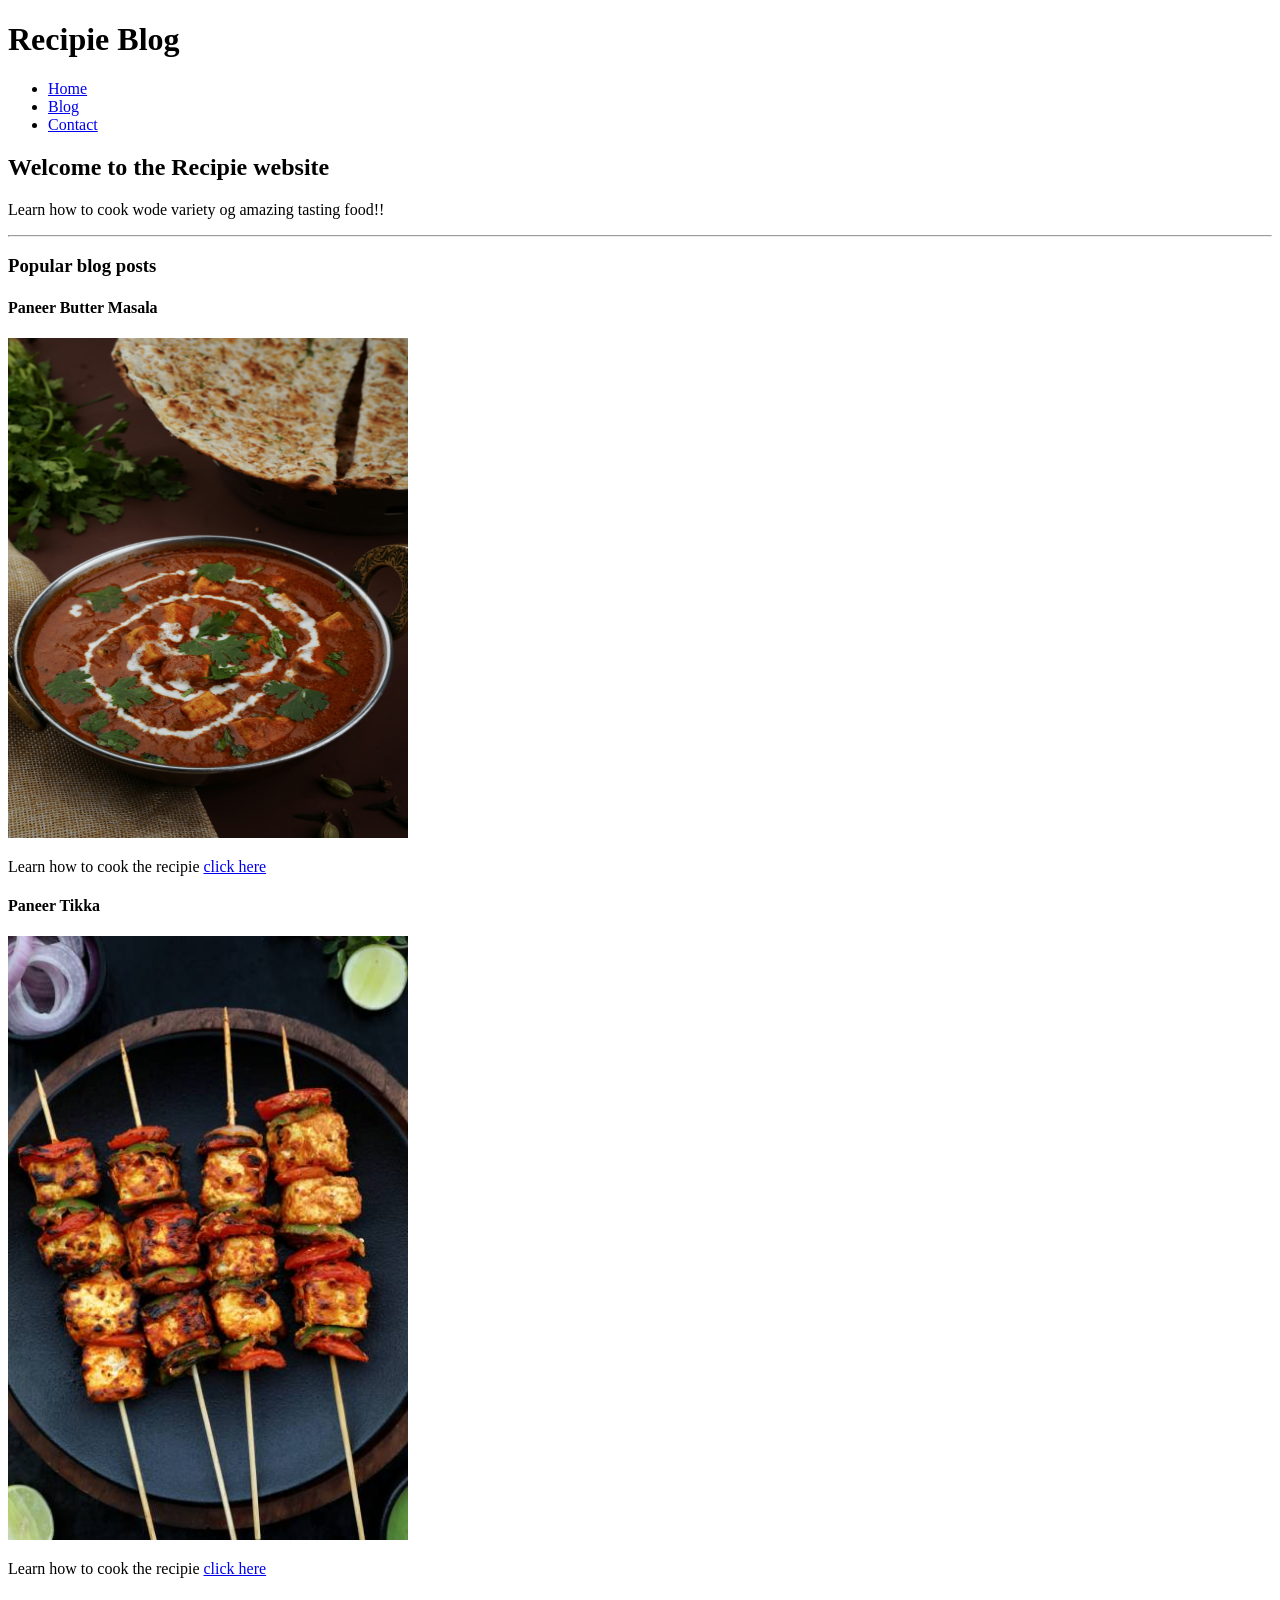
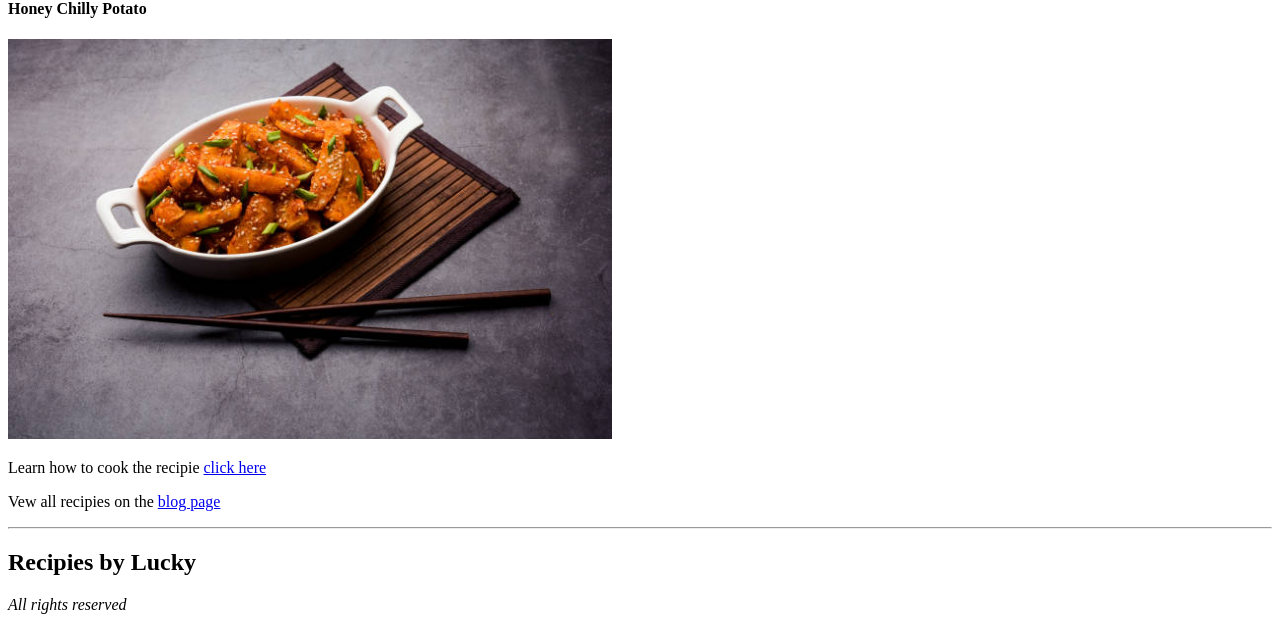
<file: practice-projects/Recipieblog_project/index.html>
<!doctype html>
<html>
  <head>
    <title>Recipie Blog</title>
  </head>

  <body>
    <header>
      <h1>Recipie Blog</h1>
      <nav>
        <ul>
          <li>
            <a href="./index.html" title="">Home</a>
          </li>
          <li>
            <a href="./blog_page.html" title="">Blog</a>
          </li>
          <li>
            <a href="./Contact.html" title="">Contact</a>
          </li>
        </ul>
      </nav>
    </header>

    <main>
      <h2>Welcome to the Recipie website</h2>
      <p>Learn how to cook wode variety og amazing tasting food!!</p>
      <hr />

      <article>
        <h3>Popular blog posts</h3>
        <section>
          <h4>Paneer Butter Masala</h4>
          <img
            src="./images/pbtm.jpg"
            alt="image of pbtm"
            height="500"
            width="400"
          />
          <p>
            Learn how to cook the recipie
            <a href="./pages/pbtm_recipie.html" title="recipie book"
              >click here</a
            >
          </p>
        </section>

        <section>
          <h4>Paneer Tikka</h4>
          <img
            src="./images/paneer tikka.jpg"
            alt="image of paneer tikka"
            height="604"
            width="400"
          />
          <p>
            Learn how to cook the recipie
            <a href="./pages/pt_recipie.html" title="recipie book"
              >click here</a
            >
          </p>
        </section>

        <section>
          <h4>Honey Chilly Potato</h4>
          <img
            src="./images/honey chilly potato.jpg"
            alt="image of honey chilly potato"
            height="400"
            width="604"
          />
          <p>
            Learn how to cook the recipie
            <a href="./pages/hcPotato_recipie.html" title="recipie book"
              >click here</a
            >
          </p>
        </section>
        <p>
          Vew all recipies on the
          <a href="./blog_page.html" title="blog page"> blog page</a>
        </p>
      </article>
    </main>
    <hr />

    <footer>
      <h2>Recipies by Lucky</h2>
      <p><em>All rights reserved</em></p>
    </footer>
  </body>
</html>
</file>
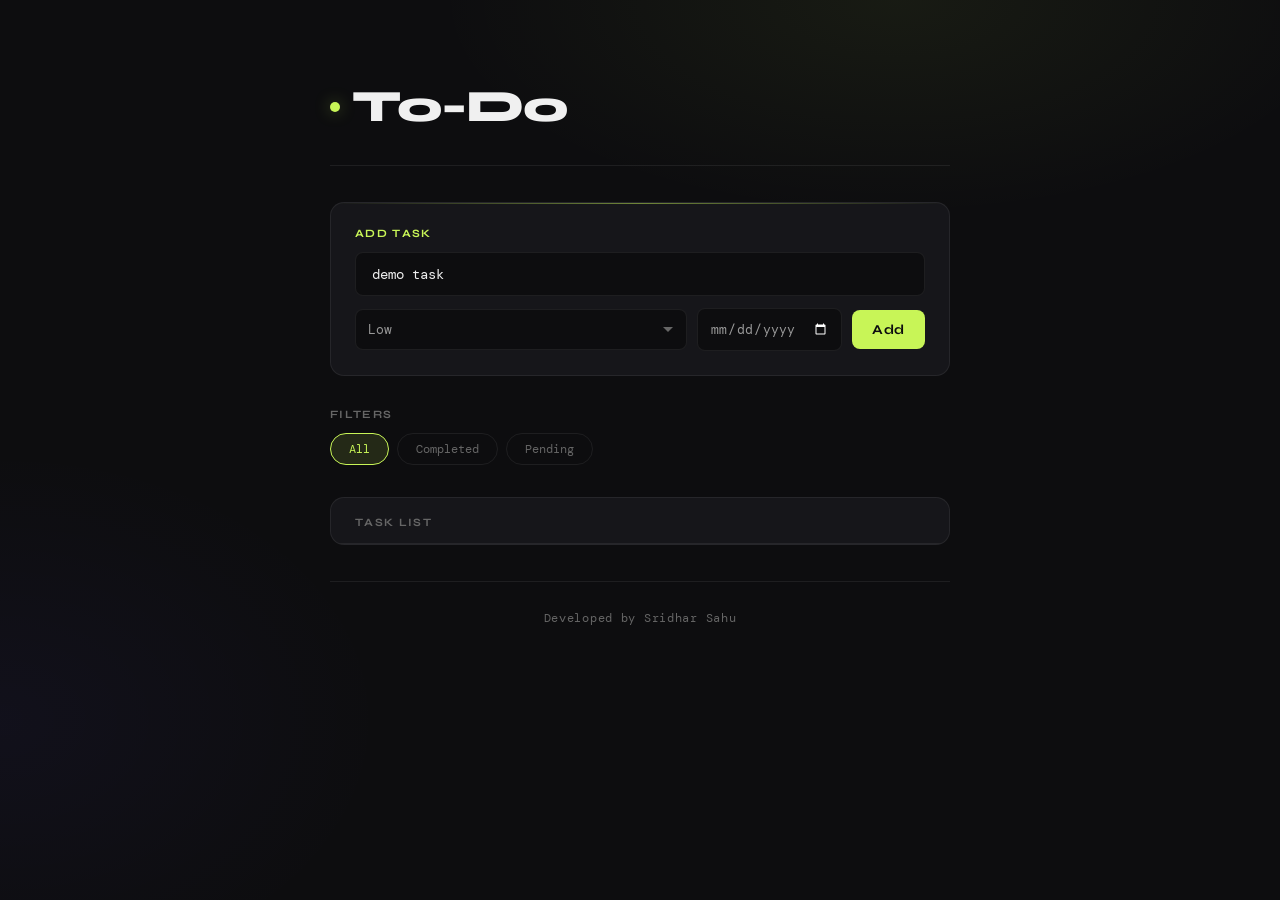
<file: week3/Todo manager/index.html>
<!doctype html>
<html lang="en">
  <head>
    <meta charset="UTF-8" />
    <meta name="viewport" content="width=device-width, initial-scale=1.0" />
    <title>Todo Manager</title>
    <link rel="stylesheet" href="./style.css" />
  </head>

  <body>
    <div class="container">
      <!-- header -->
      <header>
        <h1>To-Do</h1>
      </header>

      <hr />

      <main>
        <div class="input-section">
          <!-- input -->
          <label for="input">Add Task</label><br />
          <input
            id="input"
            value="demo task"
            type="text"
            placeholder="eg: start project x"
          />
          <select id="priority">
            <option value="Low">Low</option>
            <option value="Medium">Medium</option>
            <option value="High">High</option>
          </select>
          <input type="date" id="duedate" />
          <button id="addbtn">Add</button>
        </div>

        <!-- filters -->
        <h3>filters</h3>
        <div class="filters">
          <button class="filterbtn">All</button>
          <button class="filterbtn">Completed</button>
          <button class="filterbtn">Pending</button>
        </div>

        <!-- task list -->
        <div class="tasklistContainer">
          <h2>TASK list</h2>
          <ul id="tasklist">
            <!-- <li class="taskitem">task1</li> -->
          </ul>
        </div>
      </main>

      <hr />

      <!-- footer -->
      <footer>
        <p>Developed by Sridhar Sahu</p>
      </footer>
    </div>

    <script src="script.js"></script>
  </body>
</html>
</file>
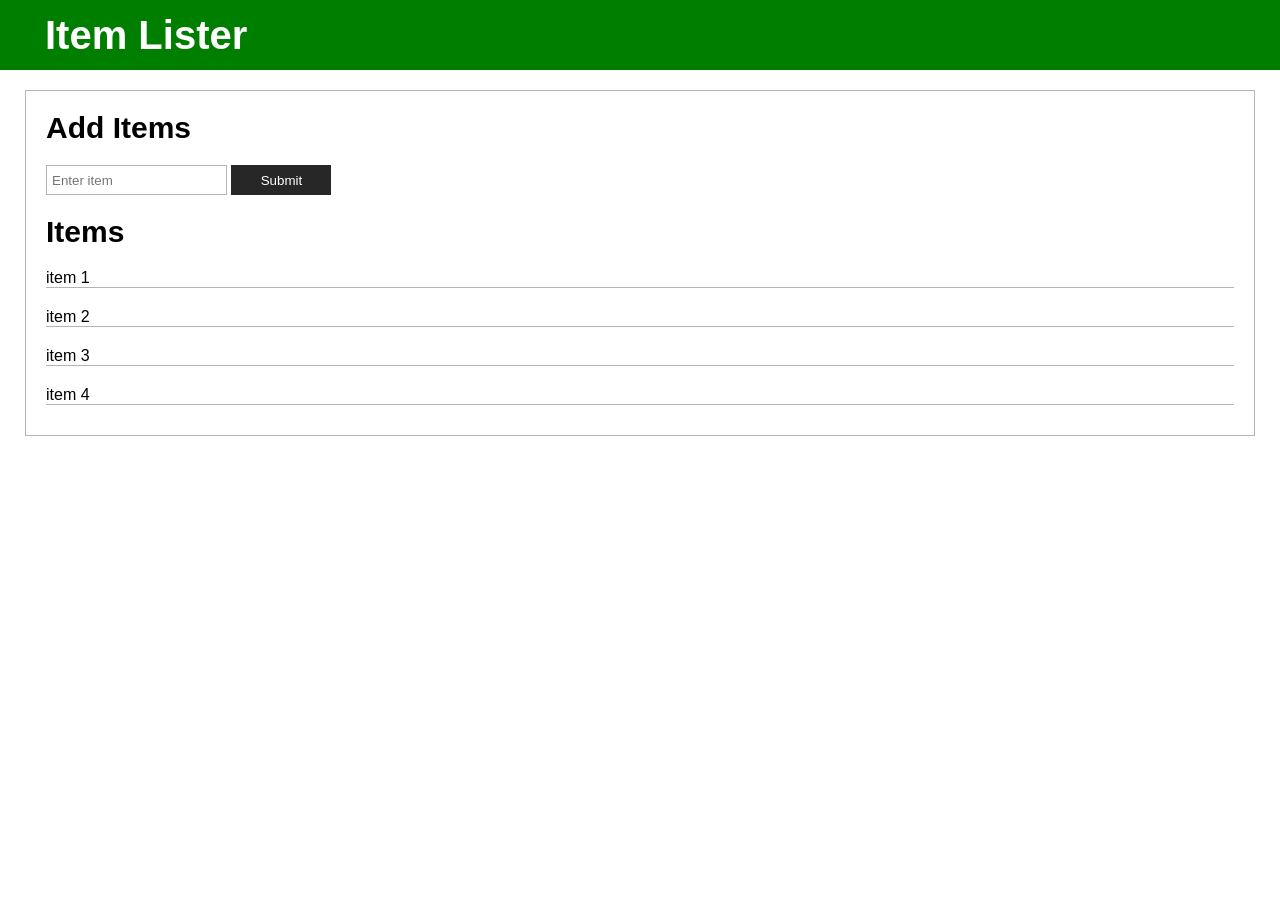
<file: week 1&2/basics/DOM/index.html>
<!DOCTYPE html>
<html>

<head>
<title>Item Lister</title>

<style>

/* GENERAL */
*{
    margin:0;
    padding:0;
    box-sizing:border-box;
}

body{
    font-family:sans-serif;
}

.container{
    padding:0 25px;
}

/* HEADER */

#main-header{
    background-color:rgb(0,126,0);
    height:70px;
    display:flex;
    align-items:center;
    padding:20px;
}

#header-title{
    color:white;
    font-size:40px;
}

/* MAIN */

#main{
    border:1px solid rgb(180,180,180);
    padding:20px;
    margin-top:20px;
}

.title{
    margin:20px 0;
    font-size:30px;
}

.title:first-child{
    margin-top:0;
}

input{
    height:30px;
    border:1px solid rgb(180,180,180);
    padding:5px;
}

.btn{
    background-color:rgb(39,39,39);
    color:white;
    width:100px;
    border:0;
    cursor:pointer;
}

.list-group-item{
    border-bottom:1px solid rgb(180,180,180);
    list-style-type:none;
    margin-bottom:20px;
}

.list-group-item:last-child{
    margin-bottom:10px;
}

</style>
</head>

<body>

<header id="main-header">
  <div class="container">
    <h1 id="header-title">Item Lister</h1>
  </div>
</header>

<div class="container">
  <div id="main">

    <h2 class="title">Add Items</h2>

    <form id="itemForm">
      <input type="text" id="itemInput" placeholder="Enter item">
      <input type="submit" class="btn" value="Submit">
    </form>

    <h2 class="title">Items</h2>

    <ul id="items">
      <li class="list-group-item">item 1</li>
      <li class="list-group-item">item 2</li>
      <li class="list-group-item">item 3</li>
      <li class="list-group-item">item 4</li>
    </ul>

  </div>
</div>

<script src="dom.js">

const form = document.getElementById('itemForm');
const itemList = document.getElementById('items');
const input = document.getElementById('itemInput');

form.addEventListener('submit', function(e){

    e.preventDefault();

    if(input.value === "") return;

    const li = document.createElement('li');
    li.className = 'list-group-item';
    li.textContent = input.value;

    itemList.appendChild(li);

    input.value = "";

});

</script>





</body>
</html>
</file>
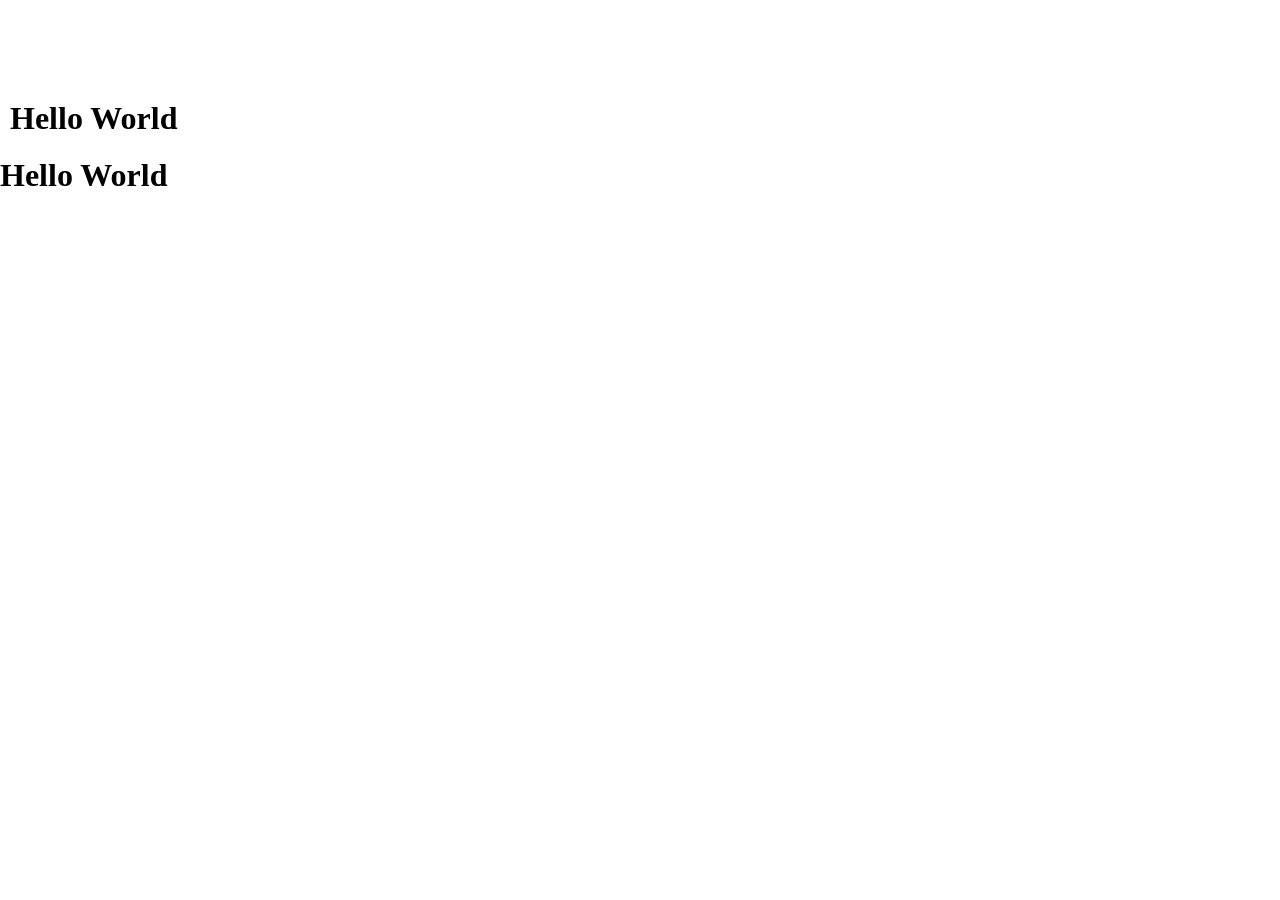
<file: week 1&2/basics/slaying CSS/index.html>
<!doctype html>
<html>
  <head>
    <link rel="preconnect" href="https://fonts.googleapis.com" />
    <link rel="preconnect" href="https://fonts.gstatic.com" crossorigin />
    <link
      href="https://fonts.googleapis.com/css2?family=Inter:ital,opsz,wght@0,14..32,100..900;1,14..32,100..900&display=swap"
      rel="stylesheet"
    />
    <title>Document</title>
    <!-- <link rel="stylesheet" href="./style.css" /> -->
    <!-- <link rel="stylesheet" href="./inheritance.css" /> -->
    <!-- <link rel="stylesheet" href="./background.css" /> -->
    <!-- <link rel="stylesheet" href="./font.css" /> -->
    <link rel="stylesheet" href="./margins.css" />
  </head>
  <body>
    <h1 class="title1">Hello World</h1>
    <h1>Hello World</h1>

    <!-- <p>
      <em>Lorem ipsum dolor</em>, sit amet consectetur adipisicing elit.
      Corporis nesciunt recusandae molestiae consequuntur, ipsum fugit dolor
      consectetur necessitatibus ullam et, nostrum quibusdam perspiciatis amet,
      quaerat praesentium molestias <strong>velit sapiente sunt</strong>.
    </p> -->
  </body>
</html>
</file>
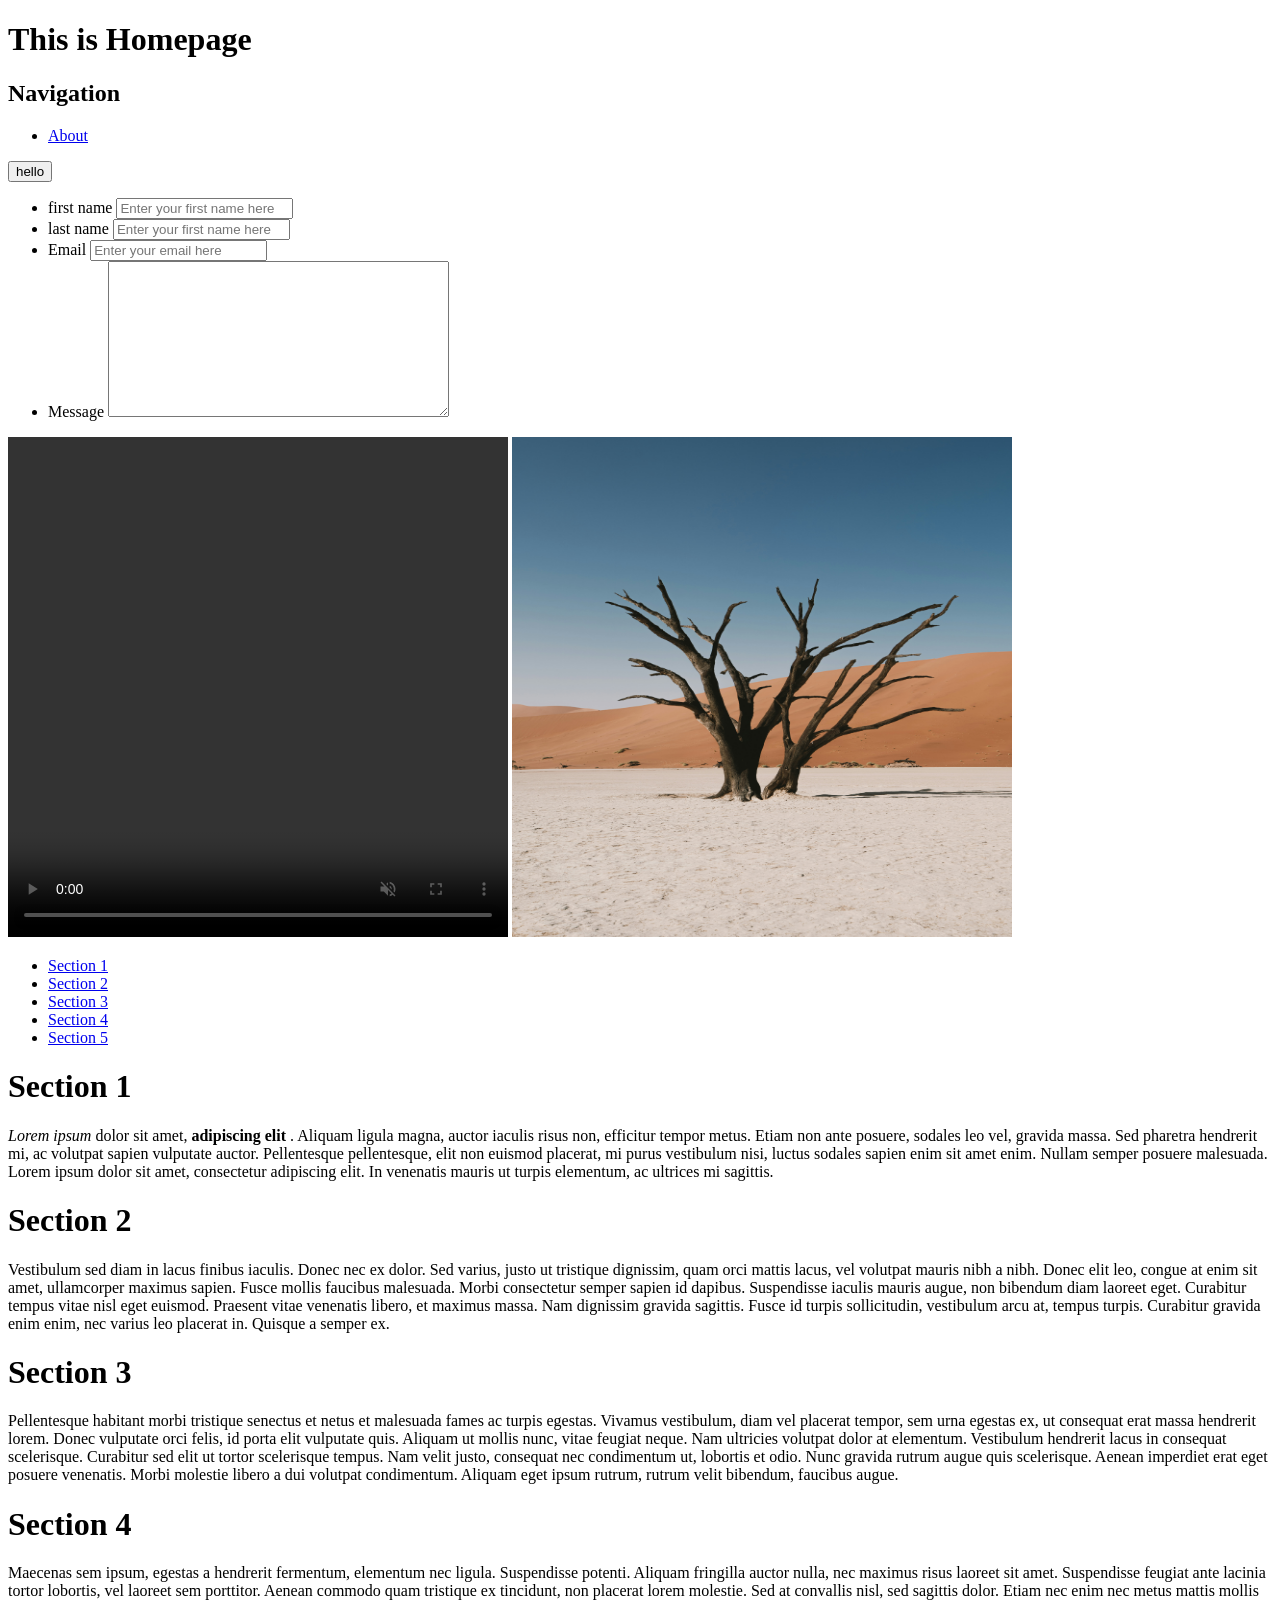
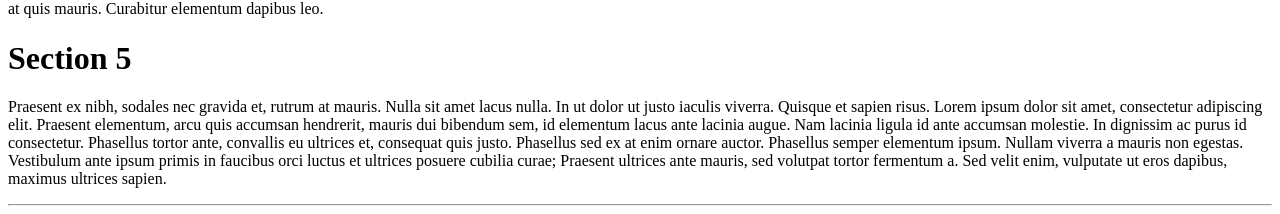
<file: week 1&2/basics/slaying the HTML/index.html>
<!doctype html>
<html>
  <html>
    <head>
      <title>Slaying the html</title>
    </head>
    <body>
      <h1>This is Homepage</h1>
      <h2>Navigation</h2>
      <ul>
        <li>
          <a href="./pages/about.html">About</a>
        </li>
      </ul>

      <button type="submit">hello</button>
      <!-- <button type="button">hello</button> -->

      <!-- forms -->
      <forms>
        <!-- Lablels -->
        <ul>
          <li>
            <label for="first name">first name</label>
            <input
              id="first name"
              type="text"
              placeholder="Enter your first name here"
            />
          </li>
          <li>
            <label for="last name">last name</label>
            <input
              id="last name"
              type="text"
              placeholder="Enter your first name here"
            />
          </li>
          <li>
            <label for="email">Email</label>
            <input
              id="email"
              type="email"
              placeholder="Enter your email here"
            />
          </li>
          <li>
            <label for="message">Message</label>
            <textarea rows="10" cols="40"></textarea>
          </li>
          <!-- <input type="checkbox" /> -->
        </ul>
      </forms>

      <!-- Grouping Elements -->
      <div></div>

      <header></header>

      <nav></nav>

      <main></main>

      <article></article>

      <section></section>

      <!-- video -->
      <video
        src="./public/video.mp4"
        alt="demo_video"
        width="500"
        height="500"
        controls
        autoplay
        loop
        muted
      >
        <p>landscape video</p>
      </video>

      <!-- image -->
      <img
        src="./public/landscape.jpg"
        alt="image of a landscape"
        width="500"
        height="500"
        controls
      />

      <!-- lists -->
      <ul>
        <li>
          <a href="#Section1" title="section 1">Section 1</a>
        </li>
        <li>
          <a href="#Section2">Section 2</a>
        </li>
        <li>
          <a href="#Section3">Section 3</a>
        </li>
        <li>
          <a href="#Section4">Section 4</a>
        </li>
        <li>
          <a href="#Section5">Section 5</a>
        </li>
      </ul>

      <!-- demo_basics -->
      <h1 id="Section1">Section 1</h1>
      <p>
        <em>Lorem ipsum</em> dolor sit amet, <strong>adipiscing elit</strong> .
        Aliquam ligula magna, auctor iaculis risus non, efficitur tempor metus.
        Etiam non ante posuere, sodales leo vel, gravida massa. Sed pharetra
        hendrerit mi, ac volutpat sapien vulputate auctor. Pellentesque
        pellentesque, elit non euismod placerat, mi purus vestibulum nisi,
        luctus sodales sapien enim sit amet enim. Nullam semper posuere
        malesuada. Lorem ipsum dolor sit amet, consectetur adipiscing elit. In
        venenatis mauris ut turpis elementum, ac ultrices mi sagittis.
      </p>

      <h1 id="Section2">Section 2</h1>
      <p>
        Vestibulum sed diam in lacus finibus iaculis. Donec nec ex dolor. Sed
        varius, justo ut tristique dignissim, quam orci mattis lacus, vel
        volutpat mauris nibh a nibh. Donec elit leo, congue at enim sit amet,
        ullamcorper maximus sapien. Fusce mollis faucibus malesuada. Morbi
        consectetur semper sapien id dapibus. Suspendisse iaculis mauris augue,
        non bibendum diam laoreet eget. Curabitur tempus vitae nisl eget
        euismod. Praesent vitae venenatis libero, et maximus massa. Nam
        dignissim gravida sagittis. Fusce id turpis sollicitudin, vestibulum
        arcu at, tempus turpis. Curabitur gravida enim enim, nec varius leo
        placerat in. Quisque a semper ex.
      </p>

      <h1 id="Section3">Section 3</h1>
      <p>
        Pellentesque habitant morbi tristique senectus et netus et malesuada
        fames ac turpis egestas. Vivamus vestibulum, diam vel placerat tempor,
        sem urna egestas ex, ut consequat erat massa hendrerit lorem. Donec
        vulputate orci felis, id porta elit vulputate quis. Aliquam ut mollis
        nunc, vitae feugiat neque. Nam ultricies volutpat dolor at elementum.
        Vestibulum hendrerit lacus in consequat scelerisque. Curabitur sed elit
        ut tortor scelerisque tempus. Nam velit justo, consequat nec condimentum
        ut, lobortis et odio. Nunc gravida rutrum augue quis scelerisque. Aenean
        imperdiet erat eget posuere venenatis. Morbi molestie libero a dui
        volutpat condimentum. Aliquam eget ipsum rutrum, rutrum velit bibendum,
        faucibus augue.
      </p>

      <h1 id="Section4">Section 4</h1>
      <p>
        Maecenas sem ipsum, egestas a hendrerit fermentum, elementum nec ligula.
        Suspendisse potenti. Aliquam fringilla auctor nulla, nec maximus risus
        laoreet sit amet. Suspendisse feugiat ante lacinia tortor lobortis, vel
        laoreet sem porttitor. Aenean commodo quam tristique ex tincidunt, non
        placerat lorem molestie. Sed at convallis nisl, sed sagittis dolor.
        Etiam nec enim nec metus mattis mollis at quis mauris. Curabitur
        elementum dapibus leo.
      </p>

      <h1 id="Section5">Section 5</h1>
      <p>
        Praesent ex nibh, sodales nec gravida et, rutrum at mauris. Nulla sit
        amet lacus nulla. In ut dolor ut justo iaculis viverra. Quisque et
        sapien risus. Lorem ipsum dolor sit amet, consectetur adipiscing elit.
        Praesent elementum, arcu quis accumsan hendrerit, mauris dui bibendum
        sem, id elementum lacus ante lacinia augue. Nam lacinia ligula id ante
        accumsan molestie. In dignissim ac purus id consectetur. Phasellus
        tortor ante, convallis eu ultrices et, consequat quis justo. Phasellus
        sed ex at enim ornare auctor. Phasellus semper elementum ipsum. Nullam
        viverra a mauris non egestas. Vestibulum ante ipsum primis in faucibus
        orci luctus et ultrices posuere cubilia curae; Praesent ultrices ante
        mauris, sed volutpat tortor fermentum a. Sed velit enim, vulputate ut
        eros dapibus, maximus ultrices sapien.
      </p>

      <hr />
    </body>
  </html>
</html>
</file>
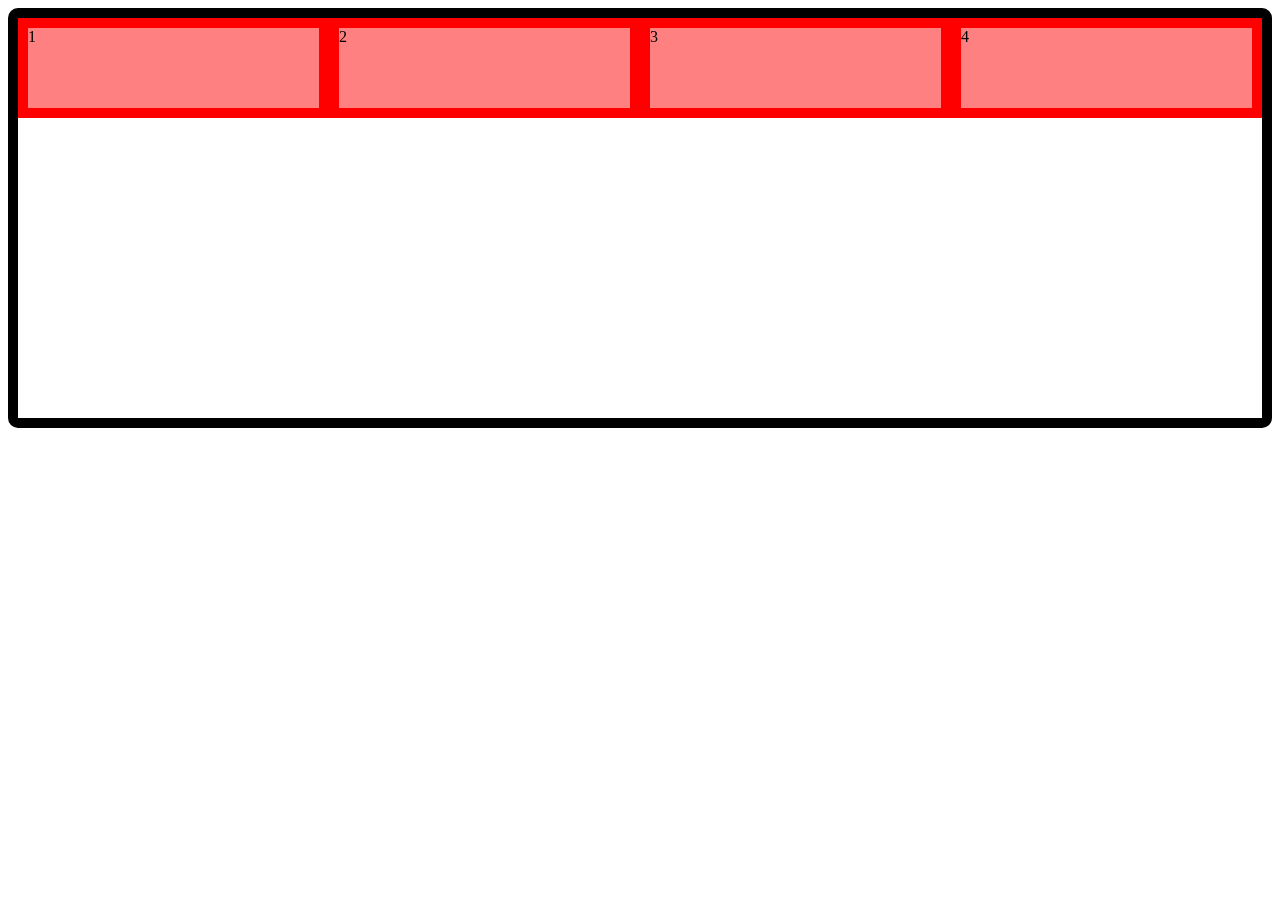
<file: week 1&2/basics/slaying CSS/CSS GRIDS/index.html>
<!doctype html>
<html>
  <head>
    <link rel="stylesheet" href="./grids.css" />
    <link rel="stylesheet" href="./style.css" />

    <title>css grids demo</title>
  </head>
  <body>
    <div class="container">
      <div class="item-1">1</div>
      <div class="item-2">2</div>
      <div class="item-3">3</div>
      <div class="item-4">4</div>
      <!-- <div class="item-5">5</div>
      <div class="item-6">6</div> -->
    </div>
  </body>
</html>
</file>
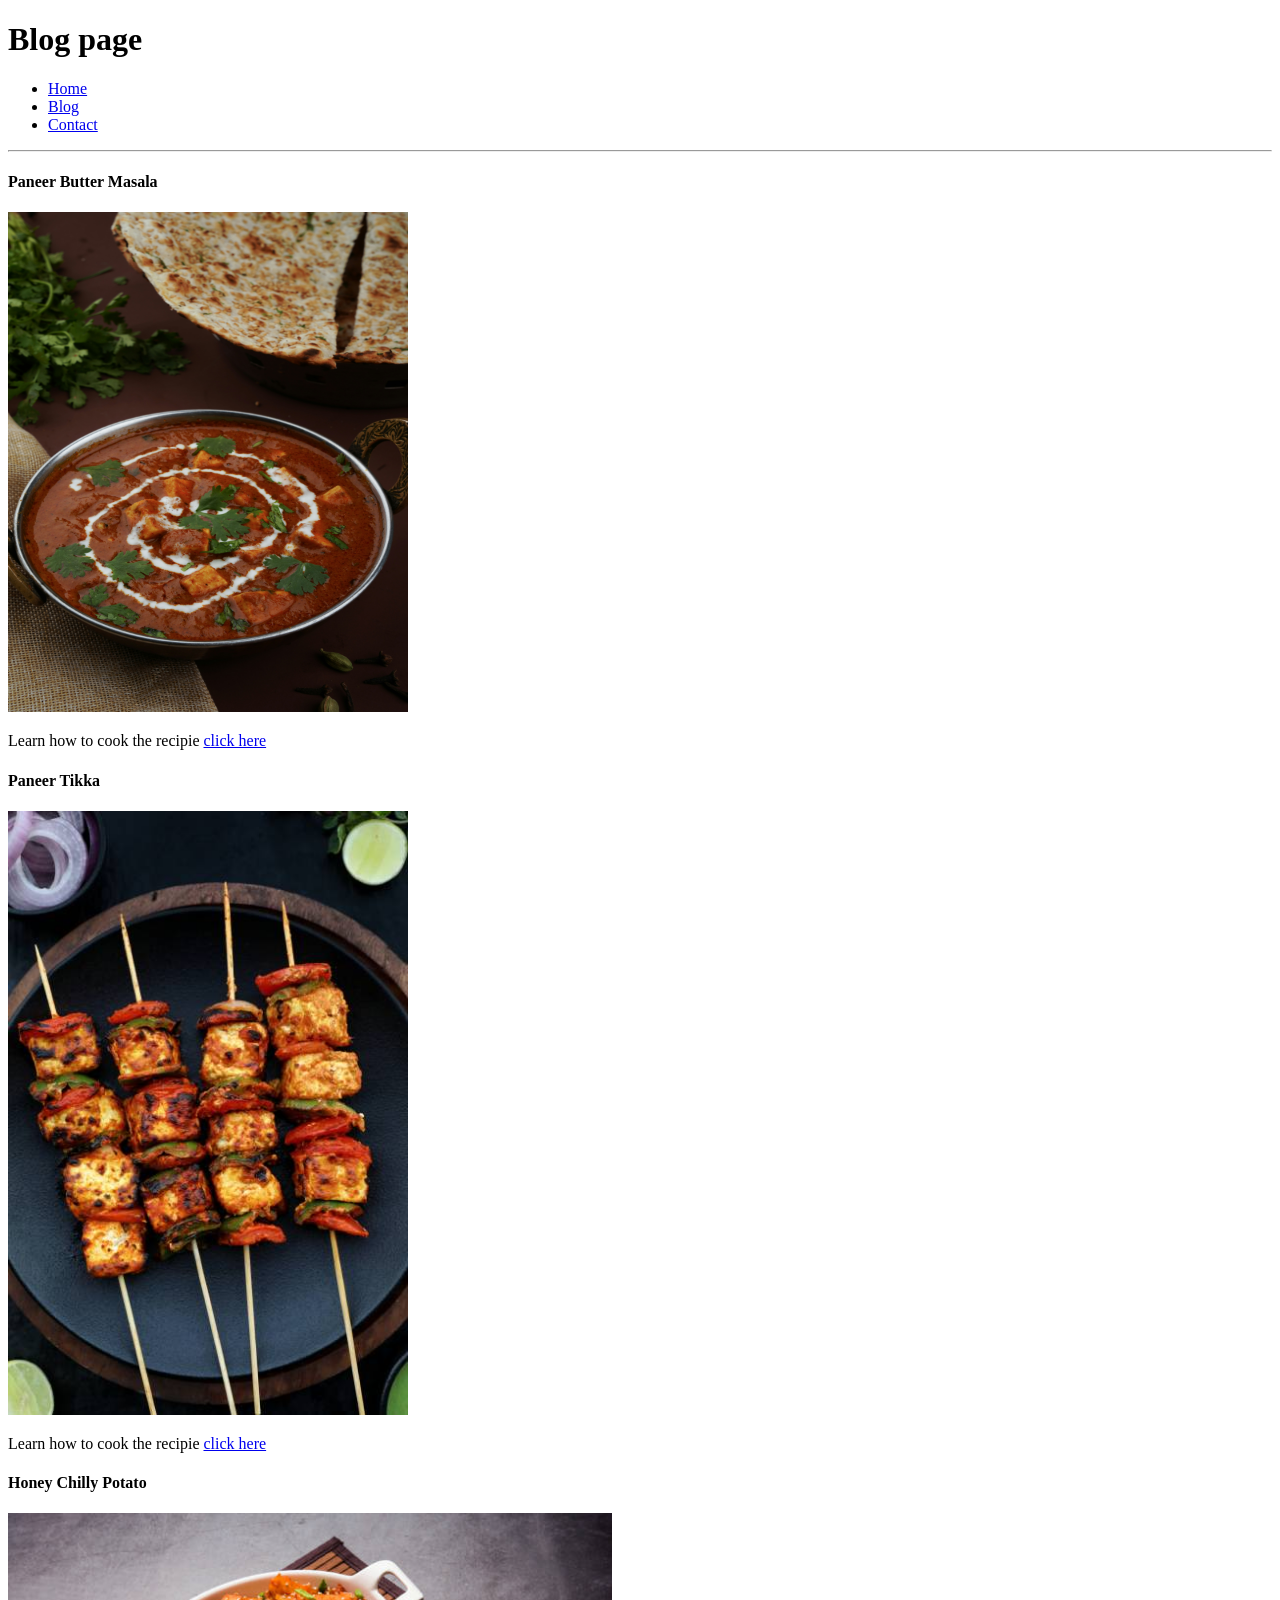
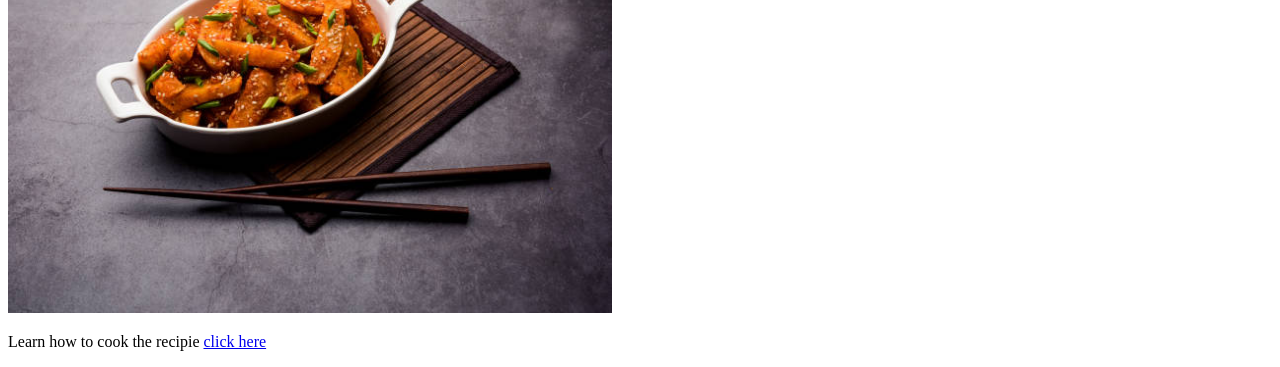
<file: practice-projects/Recipieblog_project/blog_page.html>
<!doctype html>
<html>
  <head>
    <title>Blog page</title>
  </head>

  <body>
    <header>
      <h1>Blog page</h1>
      <nav>
        <ul>
          <li>
            <a href="./index.html" title="">Home</a>
          </li>
          <li>
            <a href="./blog_page.html" title="">Blog</a>
          </li>
          <li>
            <a href="./Contact.html" title="">Contact</a>
          </li>
        </ul>
      </nav>
      <hr />
    </header>
    <main>
      <article>
        <section>
          <h4>Paneer Butter Masala</h4>
          <img
            src="./images/pbtm.jpg"
            alt="image of pbtm"
            height="500"
            width="400"
          />
          <p>
            Learn how to cook the recipie
            <a href="./pages/pbtm_recipie.html" title="recipie book"
              >click here</a
            >
          </p>
        </section>
        <section>
          <h4>Paneer Tikka</h4>
          <img
            src="./images/paneer tikka.jpg"
            alt="image of paneer tikka"
            height="604"
            width="400"
          />
          <p>
            Learn how to cook the recipie
            <a href="./pages/pt_recipie.html" title="recipie book"
              >click here</a
            >
          </p>
        </section>
        <section>
          <h4>Honey Chilly Potato</h4>
          <img
            src="./images/honey chilly potato.jpg"
            alt="image of honey chilly potato"
            height="400"
            width="604"
          />
          <p>
            Learn how to cook the recipie
            <a href="./pages/hcPotato_recipie.html" title="recipie book"
              >click here</a
            >
          </p>
        </section>
      </article>
    </main>
  </body>
</html>
</file>
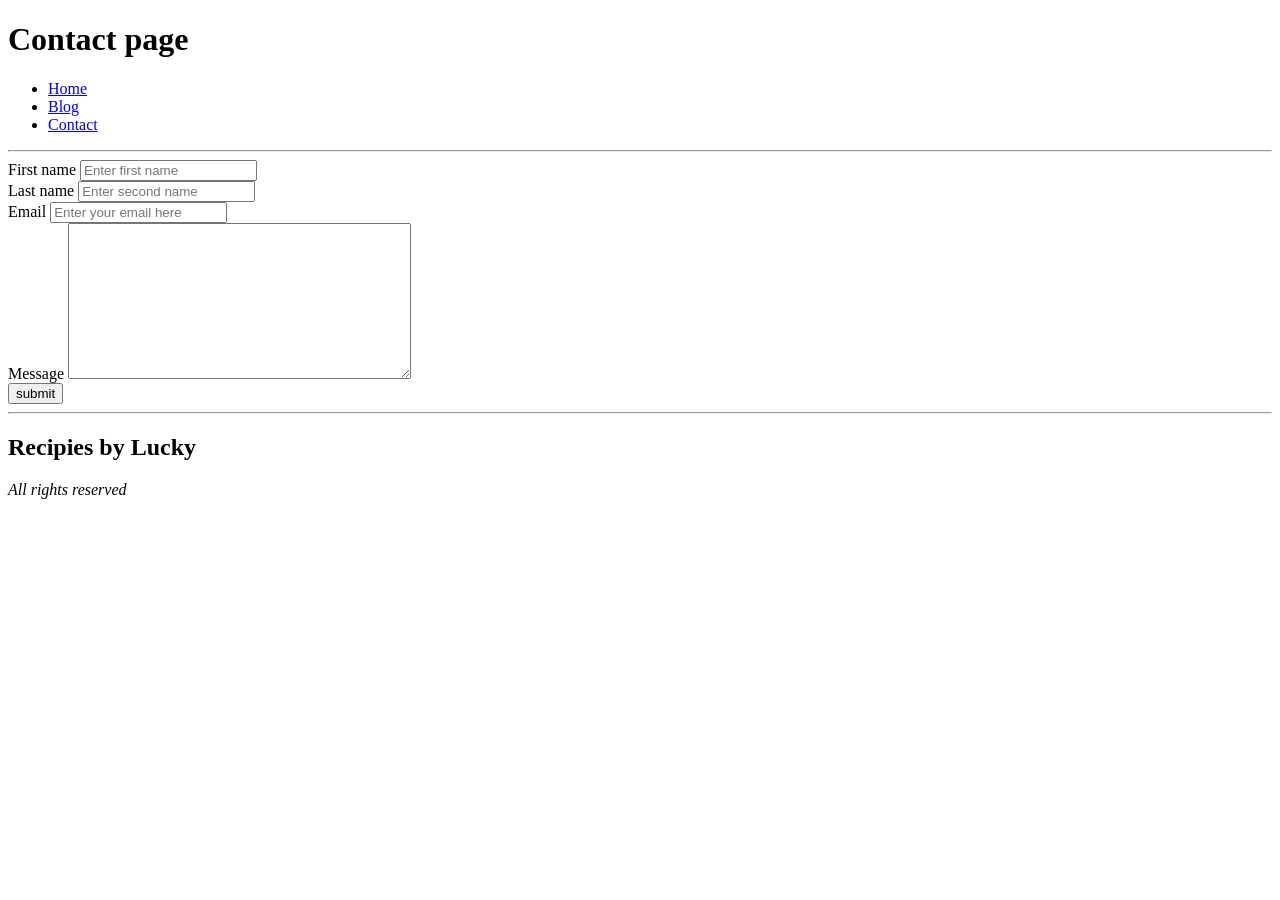
<file: practice-projects/Recipieblog_project/Contact.html>
<!doctype html>
<html>
  <head>
    <title>Contact page</title>
  </head>

  <body>
    <header>
      <h1>Contact page</h1>
      <ul>
        <li>
          <a href="./index.html" title="">Home</a>
        </li>
        <li>
          <a href="./blog_page.html" title="">Blog</a>
        </li>
        <li>
          <a href="./Contact.html" title="">Contact</a>
        </li>
      </ul>
      <hr />
    </header>

    <main>
      <form>
        <div>
          <label for="firstname">First name</label>
          <input id="firstname" type="text" placeholder="Enter first name" />
        </div>
        <div>
          <label for="lastname">Last name</label>
          <input id="lastname" type="text" placeholder="Enter second name" />
        </div>
        <div>
          <label for="email">Email</label>
          <input id="email" type="email" placeholder="Enter your email here" />
        </div>

        <div>
          <label for="message">Message</label>
          <textarea id="message" rows="10" cols="40"></textarea>
        </div>
        <button type="submit">submit</button>
      </form>
      <hr />
    </main>

    <footer>
      <h2>Recipies by Lucky</h2>
      <p><em>All rights reserved</em></p>
    </footer>
  </body>
</html>
</file>
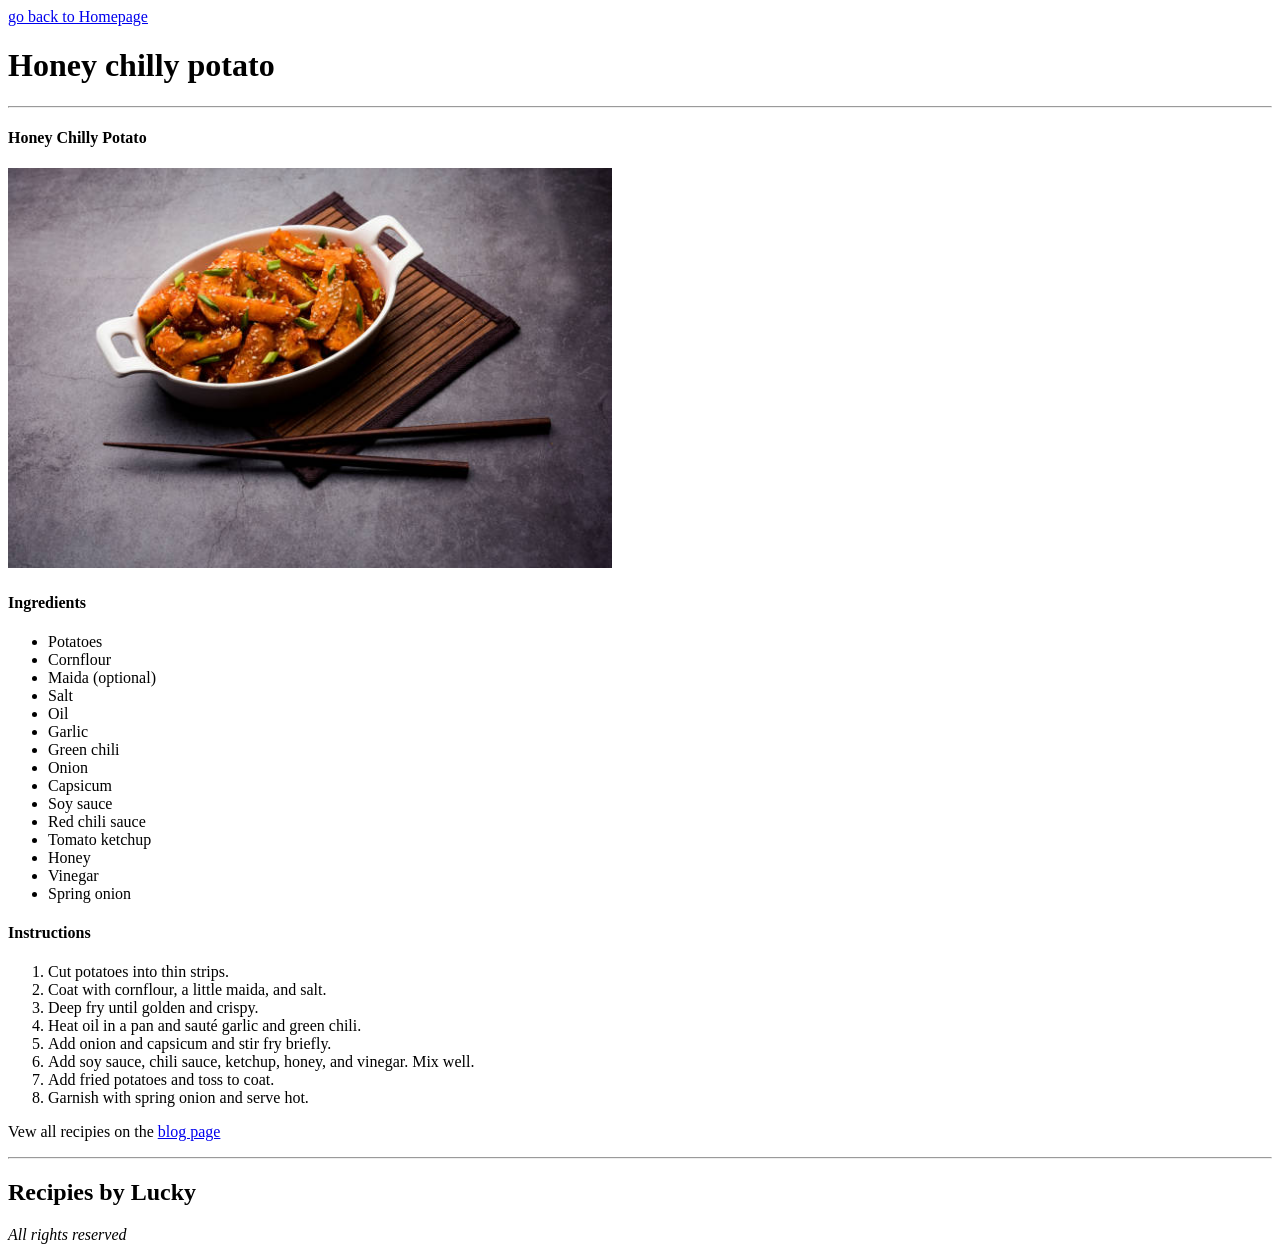
<file: practice-projects/Recipieblog_project/pages/hcPotato_recipie.html>
<!doctype html>
<html>
  <head>
    <title>Honey chilly potato recipie</title>
  </head>
  <body>
    <header>
      <nav>
        <a href="../index.html" title="">go back to Homepage</a>
      </nav>

      <h1>Honey chilly potato</h1>
      <hr />
    </header>

    <main>
      <article>
        <section>
          <h4>Honey Chilly Potato</h4>
          <img
            src="../images/honey chilly potato.jpg"
            alt="image of honey chilly potato"
            height="400"
            width="604"
          />
        </section>

        <section>
          <h4>Ingredients</h4>
          <ul>
            <li>Potatoes</li>
            <li>Cornflour</li>
            <li>Maida (optional)</li>
            <li>Salt</li>
            <li>Oil</li>
            <li>Garlic</li>
            <li>Green chili</li>
            <li>Onion</li>
            <li>Capsicum</li>
            <li>Soy sauce</li>
            <li>Red chili sauce</li>
            <li>Tomato ketchup</li>
            <li>Honey</li>
            <li>Vinegar</li>
            <li>Spring onion</li>
          </ul>
        </section>

        <section>
          <h4>Instructions</h4>
          <ol>
            <li>Cut potatoes into thin strips.</li>
            <li>Coat with cornflour, a little maida, and salt.</li>
            <li>Deep fry until golden and crispy.</li>
            <li>Heat oil in a pan and sauté garlic and green chili.</li>
            <li>Add onion and capsicum and stir fry briefly.</li>
            <li>
              Add soy sauce, chili sauce, ketchup, honey, and vinegar. Mix well.
            </li>
            <li>Add fried potatoes and toss to coat.</li>
            <li>Garnish with spring onion and serve hot.</li>
          </ol>
        </section>

        <p>
          Vew all recipies on the
          <a href="../blog_page.html" title="blog page"> blog page</a>
        </p>
      </article>

      <hr />
    </main>

    <footer>
      <h2>Recipies by Lucky</h2>
      <p><em>All rights reserved</em></p>
    </footer>
  </body>
</html>
</file>
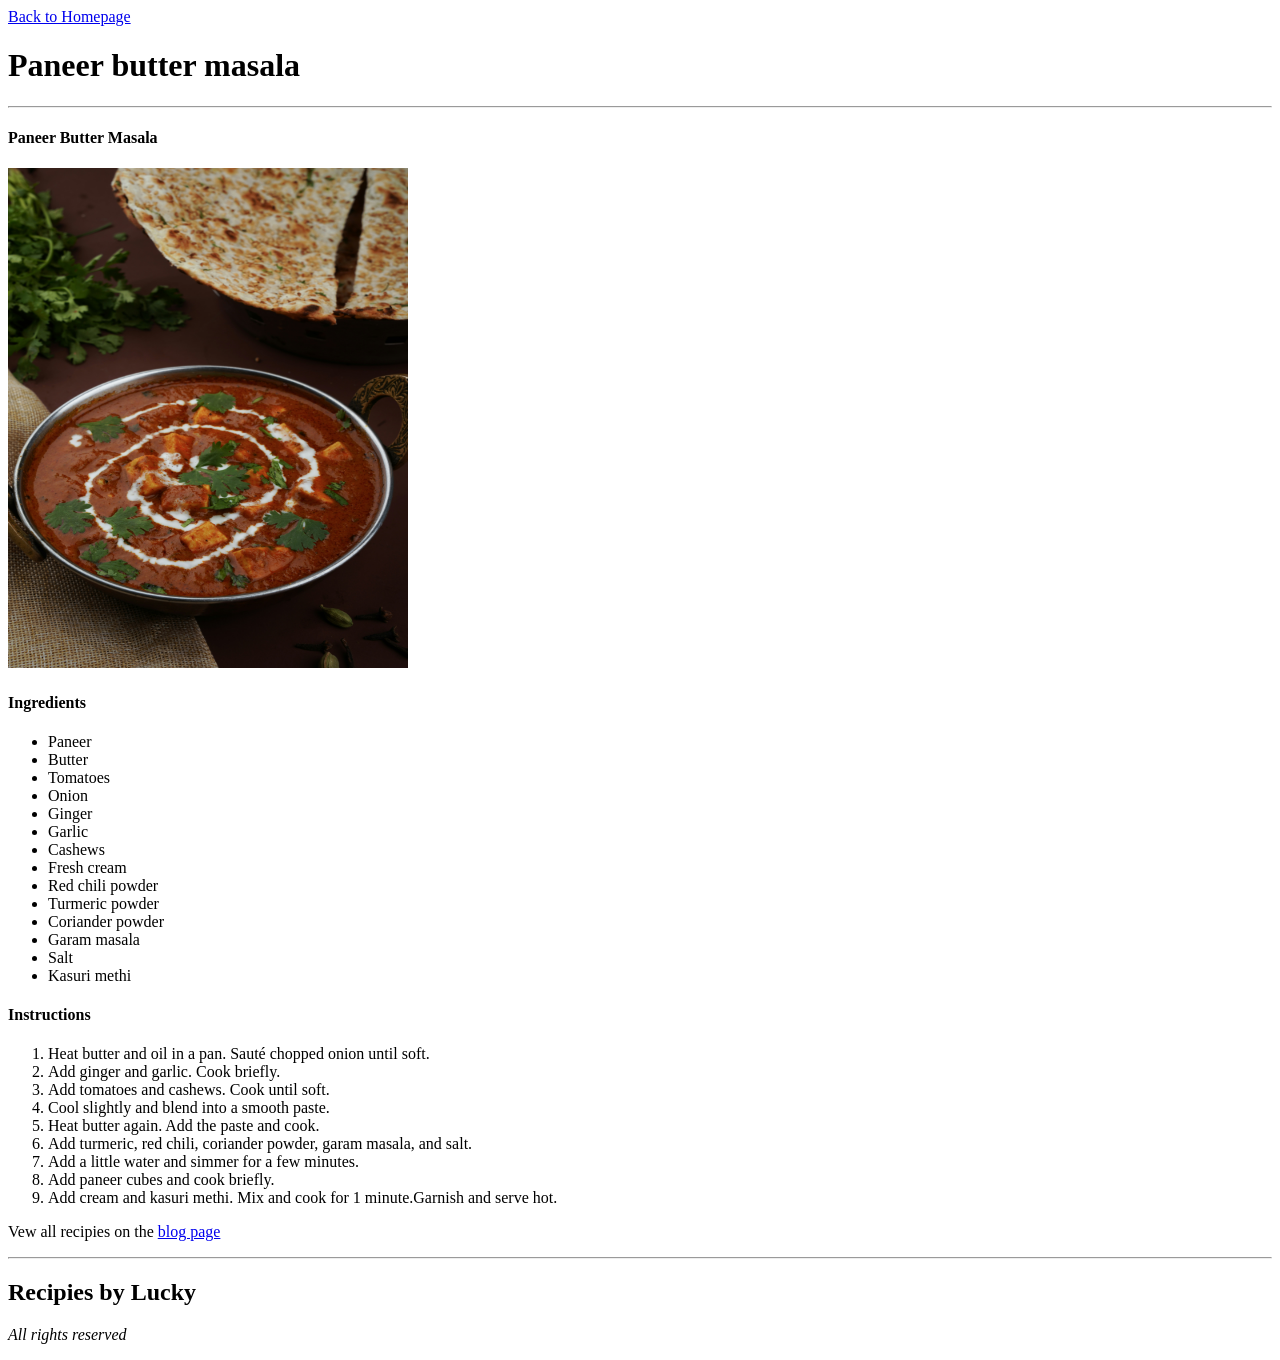
<file: practice-projects/Recipieblog_project/pages/pbtm_recipie.html>
<!doctype html>
<html>
  <head>
    <title>Paneer butter masala recipie</title>
  </head>
  <body>
    <header>
      <a href="../index.html" title="">Back to Homepage</a>
      <h1>Paneer butter masala</h1>
      <hr />
    </header>
    <main>
      <article>
        <section>
          <h4>Paneer Butter Masala</h4>
          <img
            src="../images/pbtm.jpg"
            alt="image of pbtm"
            height="500"
            width="400"
          />
        </section>

        <section>
          <h4>Ingredients</h4>
          <ul>
            <li>Paneer</li>
            <li>Butter</li>
            <li>Tomatoes</li>
            <li>Onion</li>
            <li>Ginger</li>
            <li>Garlic</li>
            <li>Cashews</li>
            <li>Fresh cream</li>
            <li>Red chili powder</li>
            <li>Turmeric powder</li>
            <li>Coriander powder</li>
            <li>Garam masala</li>
            <li>Salt</li>
            <li>Kasuri methi</li>
          </ul>
        </section>

        <section>
          <h4>Instructions</h4>
          <ol>
            <li>
              Heat butter and oil in a pan. Sauté chopped onion until soft.
            </li>
            <li>Add ginger and garlic. Cook briefly.</li>
            <li>Add tomatoes and cashews. Cook until soft.</li>
            <li>Cool slightly and blend into a smooth paste.</li>
            <li>Heat butter again. Add the paste and cook.</li>
            <li>
              Add turmeric, red chili, coriander powder, garam masala, and salt.
            </li>
            <li>Add a little water and simmer for a few minutes.</li>
            <li>Add paneer cubes and cook briefly.</li>
            <li>
              Add cream and kasuri methi. Mix and cook for 1 minute.Garnish and
              serve hot.
            </li>
          </ol>
        </section>

        <p>
          Vew all recipies on the
          <a href="../blog_page.html" title="blog page"> blog page</a>
        </p>

        <hr />
      </article>
    </main>

    <footer>
      <h2>Recipies by Lucky</h2>
      <p><em>All rights reserved</em></p>
    </footer>
  </body>
</html>
</file>
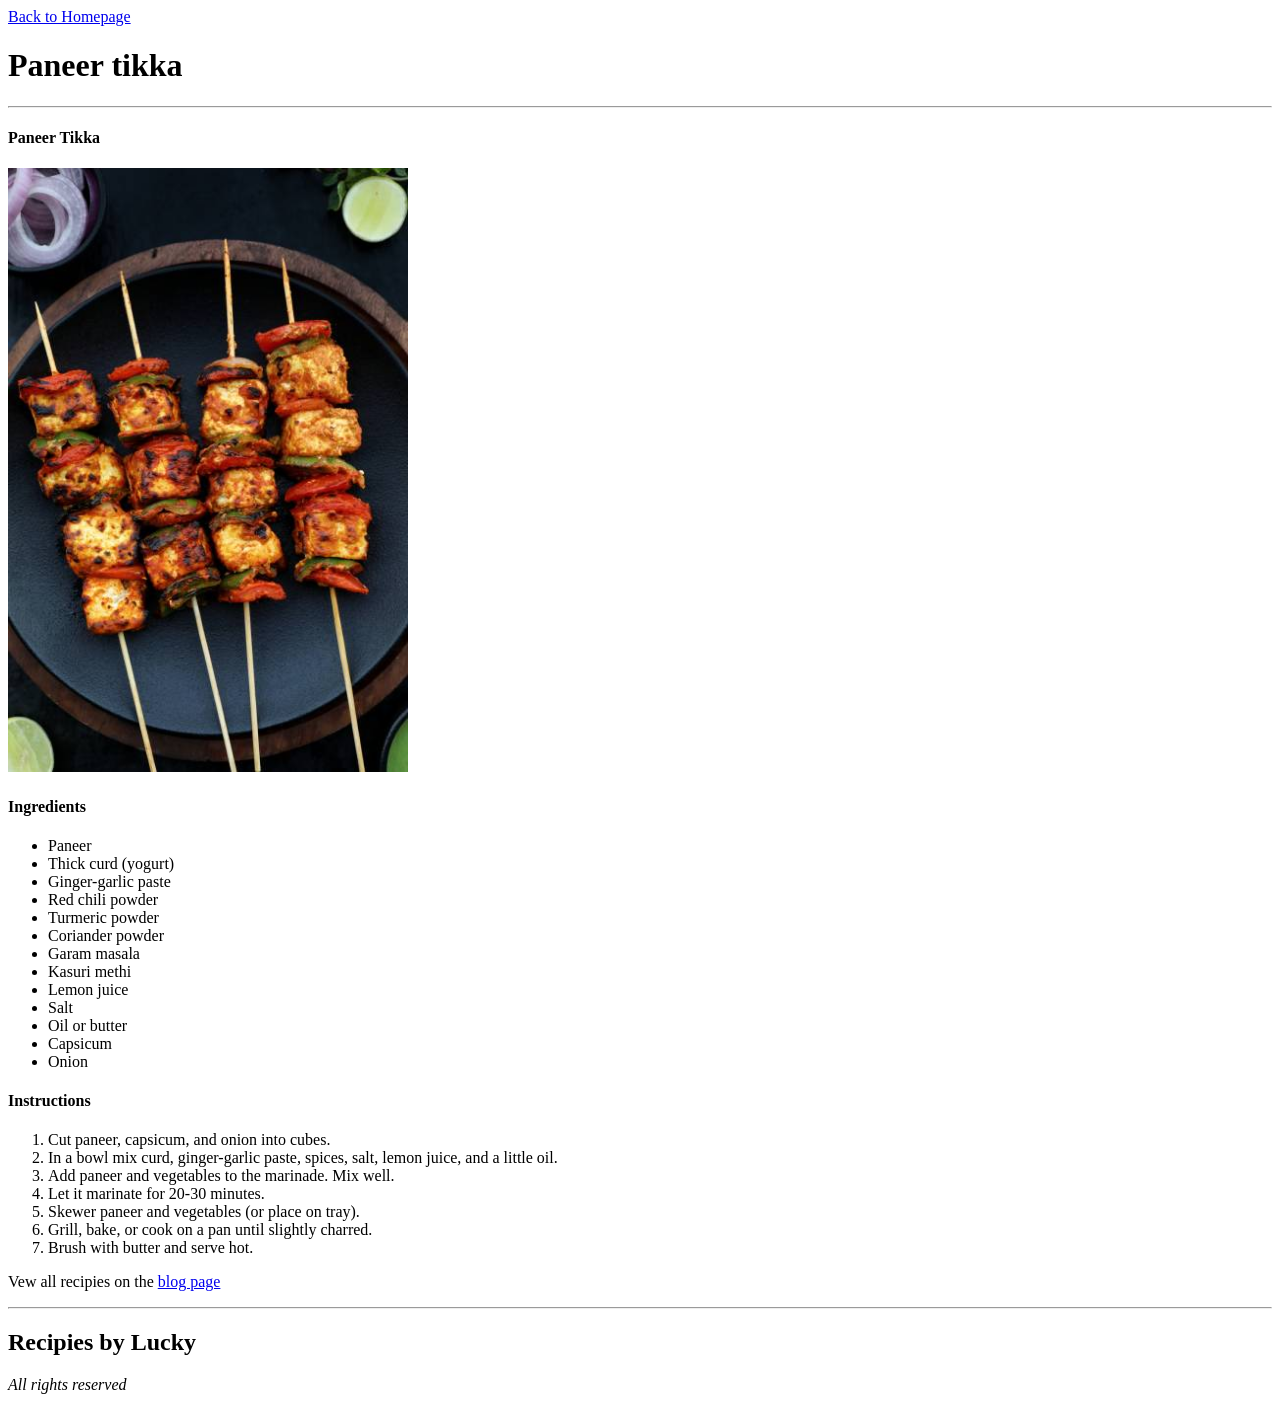
<file: practice-projects/Recipieblog_project/pages/pt_recipie.html>
<!doctype html>
<html>
  <head>
    <title>Paneer Tikka recipie</title>
  </head>
  <body>
    <header>
      <a href="../index.html" title="">Back to Homepage</a>
      <h1>Paneer tikka</h1>
      <hr />
    </header>

    <main>
      <article>
        <section>
          <h4>Paneer Tikka</h4>
          <img
            src="../images/paneer tikka.jpg"
            alt="image of paneer tikka"
            height="604"
            width="400"
          />
        </section>

        <section>
          <h4>Ingredients</h4>
          <ul>
            <li>Paneer</li>
            <li>Thick curd (yogurt)</li>
            <li>Ginger-garlic paste</li>
            <li>Red chili powder</li>
            <li>Turmeric powder</li>
            <li>Coriander powder</li>
            <li>Garam masala</li>
            <li>Kasuri methi</li>
            <li>Lemon juice</li>
            <li>Salt</li>
            <li>Oil or butter</li>
            <li>Capsicum</li>
            <li>Onion</li>
          </ul>
        </section>

        <section>
          <h4>Instructions</h4>
          <ol>
            <li>Cut paneer, capsicum, and onion into cubes.</li>
            <li>
              In a bowl mix curd, ginger-garlic paste, spices, salt, lemon
              juice, and a little oil.
            </li>
            <li>Add paneer and vegetables to the marinade. Mix well.</li>
            <li>Let it marinate for 20-30 minutes.</li>
            <li>Skewer paneer and vegetables (or place on tray).</li>
            <li>Grill, bake, or cook on a pan until slightly charred.</li>
            <li>Brush with butter and serve hot.</li>
          </ol>
        </section>
      </article>

      <p>
        Vew all recipies on the
        <a href="../blog_page.html" title="blog page"> blog page</a>
      </p>

      <hr />
    </main>

    <footer>
      <h2>Recipies by Lucky</h2>
      <p><em>All rights reserved</em></p>
    </footer>
  </body>
</html>
</file>
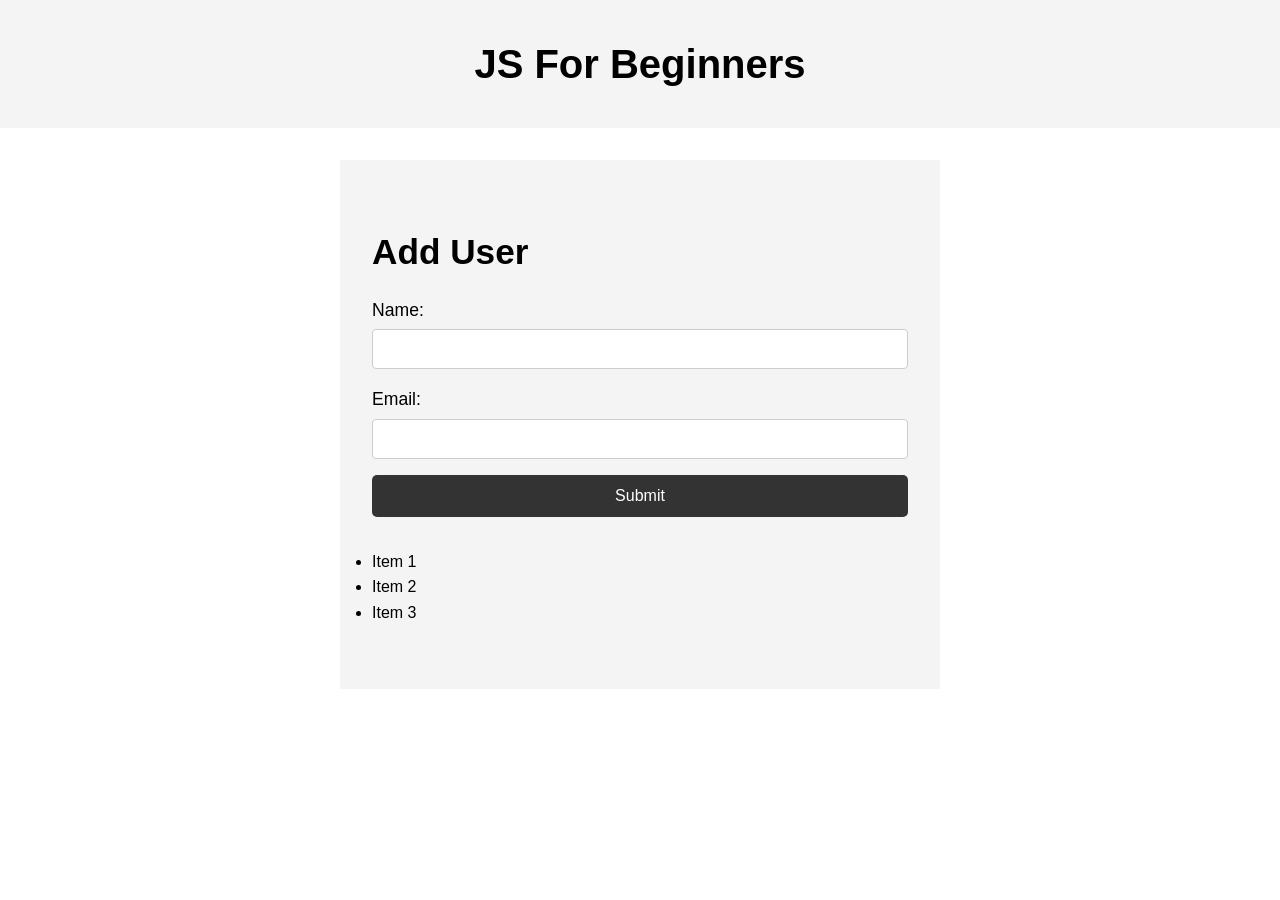
<file: week 1&2/basics/slaying JS/index_dom.html>
<!doctype html>
<html lang="en">
  <head>
    <meta charset="UTF-8" />
    <meta name="viewport" content="width=device-width, initial-scale=1.0" />
    <meta http-equiv="X-UA-Compatible" content="ie=edge" />
    <title>JS For Beginners</title>
    <link rel="stylesheet" href="style_indexDOM.css" />
  </head>
  <body>
    <header>
      <h1>JS For Beginners</h1>
    </header>

    <section class="container">
      <form id="my-form">
        <h1>Add User</h1>
        <div class="msg"></div>
        <div>
          <label for="name">Name:</label>
          <input type="text" id="name" />
        </div>
        <div>
          <label for="email">Email:</label>
          <input type="text" id="email" />
        </div>
        <input class="btn" type="submit" value="Submit" />
      </form>

      <ul id="users"></ul>

      <ul class="items">
        <li class="item">Item 1</li>
        <li class="item">Item 2</li>
        <li class="item">Item 3</li>
      </ul>
    </section>

    <script src="aboutDOM.js"></script>
  </body>
</html>
</file>
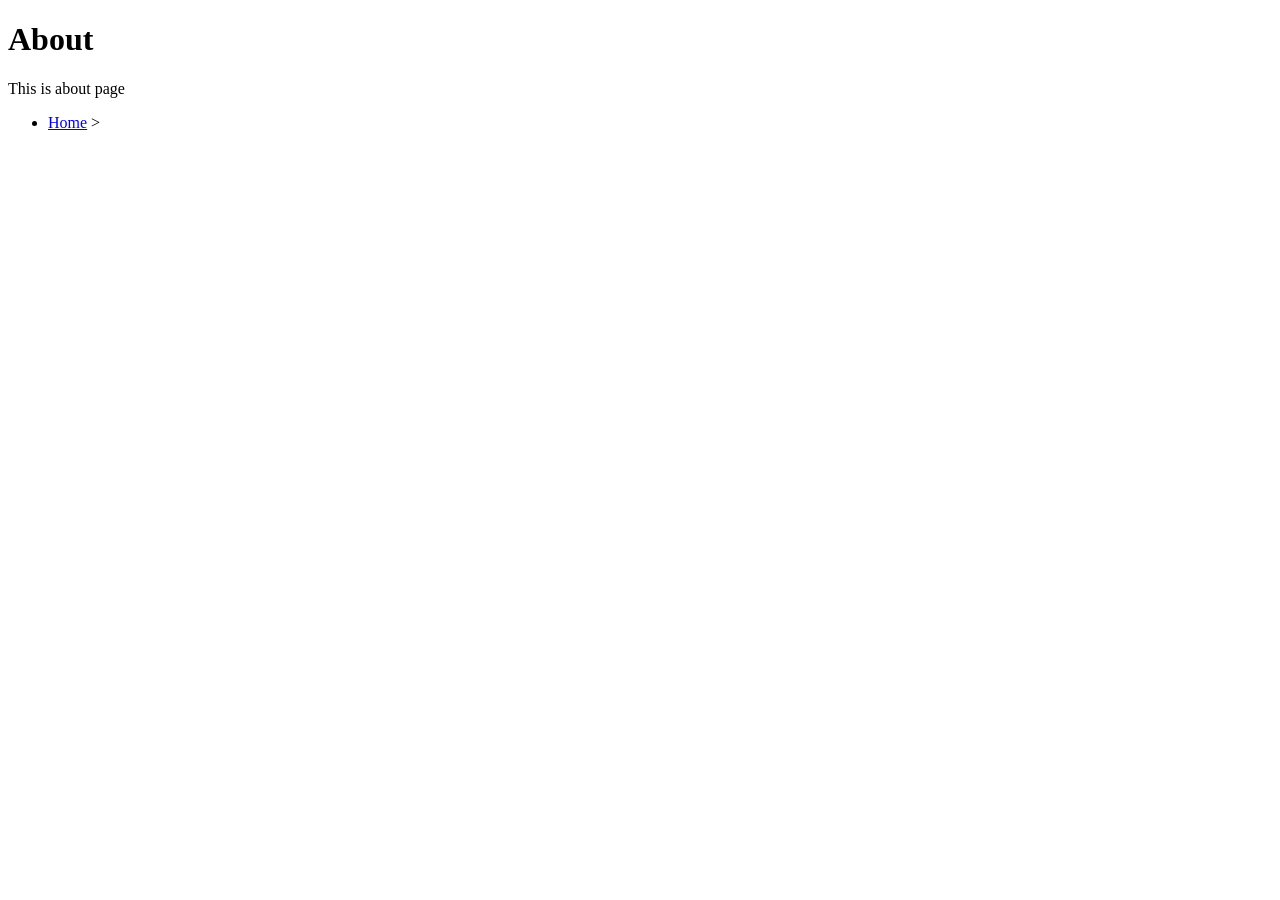
<file: week 1&2/basics/slaying the HTML/pages/about.html>
<!DOCTYPE html>
<html>
    <head>
        <title>About</title>
    </head>
    <body>
        <h1>About</h1>
        <p>This is about page</p>
        <ul>
            <li>
                <a href="../index.html">Home</a>
                <!-- <a href="/">Home</a> --> <!--goes to root-->>
            </li>
        </ul>
    </body>
</html>
</file>
<file: week3/Todo manager/style.css>
@import url('https://fonts.googleapis.com/css2?family=Syne:wght@400;500;600;700;800&family=DM+Mono:wght@300;400;500&display=swap');

/* ── Variables ── */
:root {
  --bg: #0d0d0f;
  --surface: #16161a;
  --surface-2: #1e1e24;
  --border: rgba(255,255,255,0.07);
  --accent: #c8f557;
  --accent-dim: rgba(200,245,87,0.12);
  --accent-glow: rgba(200,245,87,0.35);
  --text: #f0f0f0;
  --text-muted: #666;
  --text-dim: #999;
  --danger: #ff5b5b;
  --warning: #ffb347;
  --radius: 14px;
  --radius-sm: 8px;
}

/* ── Reset ── */
*, *::before, *::after { box-sizing: border-box; margin: 0; padding: 0; }

/* ── Body ── */
body {
  font-family: 'DM Mono', monospace;
  background: var(--bg);
  color: var(--text);
  min-height: 100vh;
  display: flex;
  align-items: flex-start;
  justify-content: center;
  padding: 40px 16px 80px;
  background-image:
    radial-gradient(ellipse 60% 40% at 70% 0%, rgba(200,245,87,0.06) 0%, transparent 60%),
    radial-gradient(ellipse 50% 50% at 0% 80%, rgba(100,80,255,0.05) 0%, transparent 60%);
}

/* ── Container ── */
.container {
  width: 100%;
  max-width: 620px;
  display: flex;
  flex-direction: column;
  gap: 0;
  animation: fadeUp 0.6s cubic-bezier(0.16, 1, 0.3, 1) both;
}

@keyframes fadeUp {
  from { opacity: 0; transform: translateY(24px); }
  to   { opacity: 1; transform: translateY(0); }
}

/* ── Header ── */
header {
  padding: 40px 0 28px;
  position: relative;
}

header h1 {
  font-family: 'Syne', sans-serif;
  font-size: clamp(2rem, 6vw, 2.8rem);
  font-weight: 800;
  letter-spacing: -0.03em;
  color: var(--text);
  display: flex;
  align-items: center;
  gap: 12px;
}

header h1::before {
  content: '';
  display: inline-block;
  width: 10px;
  height: 10px;
  border-radius: 50%;
  background: var(--accent);
  box-shadow: 0 0 16px var(--accent-glow);
  flex-shrink: 0;
  animation: pulse 2.4s ease-in-out infinite;
}

@keyframes pulse {
  0%, 100% { opacity: 1; transform: scale(1); }
  50%       { opacity: 0.6; transform: scale(0.8); }
}

/* ── Divider ── */
hr {
  border: none;
  border-top: 1px solid var(--border);
  margin: 4px 0;
}

/* ── Main ── */
main {
  padding: 32px 0;
  display: flex;
  flex-direction: column;
  gap: 32px;
}

/* ── Input Section ── */
.input-section {
  background: var(--surface);
  border: 1px solid var(--border);
  border-radius: var(--radius);
  padding: 24px;
  display: flex;
  flex-direction: column;
  gap: 14px;
  position: relative;
  overflow: hidden;
}

.input-section::before {
  content: '';
  position: absolute;
  top: 0; left: 0; right: 0;
  height: 1px;
  background: linear-gradient(90deg, transparent, var(--accent), transparent);
  opacity: 0.5;
}

.input-section label {
  font-family: 'Syne', sans-serif;
  font-size: 0.7rem;
  font-weight: 700;
  letter-spacing: 0.12em;
  text-transform: uppercase;
  color: var(--accent);
}

/* row of controls */
.input-section > *:not(label):not(br) {
  width: 100%;
}

/* hide the <br> */
.input-section br { display: none; }

/* rearrange into a two-row layout */
.input-section {
  display: grid;
  grid-template-columns: 1fr auto auto;
  grid-template-rows: auto auto auto;
  gap: 12px 10px;
  align-items: center;
}

.input-section label   { grid-column: 1 / -1; }
.input-section #input  { grid-column: 1 / -1; }
.input-section #priority  { grid-column: 1; }
.input-section #duedate   { grid-column: 2; }
.input-section #addbtn    { grid-column: 3; }

/* Text Input */
input[type="text"] {
  background: var(--bg);
  border: 1px solid var(--border);
  border-radius: var(--radius-sm);
  color: var(--text);
  font-family: 'DM Mono', monospace;
  font-size: 0.9rem;
  padding: 12px 16px;
  outline: none;
  transition: border-color 0.2s, box-shadow 0.2s;
}

input[type="text"]:focus {
  border-color: var(--accent);
  box-shadow: 0 0 0 3px var(--accent-dim);
}

input[type="text"]::placeholder {
  color: var(--text-muted);
}

/* Date Input */
input[type="date"] {
  background: var(--bg);
  border: 1px solid var(--border);
  border-radius: var(--radius-sm);
  color: var(--text-dim);
  font-family: 'DM Mono', monospace;
  font-size: 0.82rem;
  padding: 11px 12px;
  outline: none;
  transition: border-color 0.2s, box-shadow 0.2s;
  cursor: pointer;
  color-scheme: dark;
}

input[type="date"]:focus {
  border-color: var(--accent);
  box-shadow: 0 0 0 3px var(--accent-dim);
}

/* Select */
select {
  background: var(--bg);
  border: 1px solid var(--border);
  border-radius: var(--radius-sm);
  color: var(--text-dim);
  font-family: 'DM Mono', monospace;
  font-size: 0.82rem;
  padding: 11px 12px;
  outline: none;
  cursor: pointer;
  appearance: none;
  background-image: url("data:image/svg+xml,%3Csvg xmlns='http://www.w3.org/2000/svg' width='12' height='12' viewBox='0 0 12 12'%3E%3Cpath fill='%23666' d='M6 8L1 3h10z'/%3E%3C/svg%3E");
  background-repeat: no-repeat;
  background-position: right 12px center;
  padding-right: 32px;
  transition: border-color 0.2s, box-shadow 0.2s;
}

select:focus {
  border-color: var(--accent);
  box-shadow: 0 0 0 3px var(--accent-dim);
}

select option {
  background: var(--surface-2);
}

/* Add Button */
#addbtn {
  background: var(--accent);
  color: #0d0d0f;
  border: none;
  border-radius: var(--radius-sm);
  font-family: 'Syne', sans-serif;
  font-weight: 700;
  font-size: 0.85rem;
  letter-spacing: 0.04em;
  padding: 11px 20px;
  cursor: pointer;
  transition: transform 0.15s, box-shadow 0.15s, background 0.15s;
  white-space: nowrap;
}

#addbtn:hover {
  background: #d6ff66;
  box-shadow: 0 0 20px var(--accent-glow);
  transform: translateY(-1px);
}

#addbtn:active {
  transform: translateY(0);
  box-shadow: none;
}

/* ── Filters ── */
main > h3 {
  font-family: 'Syne', sans-serif;
  font-size: 0.7rem;
  font-weight: 700;
  letter-spacing: 0.12em;
  text-transform: uppercase;
  color: var(--text-muted);
  margin-bottom: -20px;
}

.filters {
  display: flex;
  gap: 8px;
  flex-wrap: wrap;
}

.filterbtn {
  background: transparent;
  border: 1px solid var(--border);
  border-radius: 100px;
  color: var(--text-muted);
  font-family: 'DM Mono', monospace;
  font-size: 0.78rem;
  padding: 7px 18px;
  cursor: pointer;
  transition: all 0.2s;
}

.filterbtn:hover {
  border-color: var(--accent);
  color: var(--accent);
  background: var(--accent-dim);
}

.filterbtn.active,
.filterbtn:first-child {
  background: var(--accent-dim);
  border-color: var(--accent);
  color: var(--accent);
}

/* ── Task List Container ── */
.tasklistContainer {
  background: var(--surface);
  border: 1px solid var(--border);
  border-radius: var(--radius);
  overflow: hidden;
}

.tasklistContainer h2 {
  font-family: 'Syne', sans-serif;
  font-size: 0.7rem;
  font-weight: 700;
  letter-spacing: 0.12em;
  text-transform: uppercase;
  color: var(--text-muted);
  padding: 18px 24px 14px;
  border-bottom: 1px solid var(--border);
}

/* ── Task List ── */
#tasklist {
  list-style: none;
  padding: 0;
  margin: 0;
}

/* ── Task Item ── */
.taskitem {
  display: flex;
  align-items: center;
  gap: 12px;
  padding: 14px 20px;
  border-bottom: 1px solid var(--border);
  font-size: 0.88rem;
  color: var(--text-dim);
  transition: background 0.2s;
  animation: slideIn 0.35s cubic-bezier(0.16, 1, 0.3, 1) both;
  position: relative;
}

@keyframes slideIn {
  from { opacity: 0; transform: translateX(-10px); }
  to   { opacity: 1; transform: translateX(0); }
}

.taskitem:last-child { border-bottom: none; }

.taskitem:hover { background: rgba(255,255,255,0.025); }

/* fake checkbox */
.taskitem::before {
  content: '';
  flex-shrink: 0;
  width: 16px;
  height: 16px;
  border: 1.5px solid var(--border);
  border-radius: 4px;
  transition: background 0.2s, border-color 0.2s;
}

.taskitem:hover::before {
  border-color: var(--accent);
}

/* task text — grows to fill available space */
.taskitem span:first-of-type {
  flex: 1;
  color: var(--text);
  font-size: 0.88rem;
  white-space: nowrap;
  overflow: hidden;
  text-overflow: ellipsis;
}

/* priority badge */
.taskitem span:nth-of-type(2) {
  font-size: 0.7rem;
  font-family: 'Syne', sans-serif;
  font-weight: 700;
  letter-spacing: 0.08em;
  text-transform: uppercase;
  padding: 3px 10px;
  border-radius: 100px;
  flex-shrink: 0;
  background: rgba(255,255,255,0.05);
  color: var(--text-muted);
  border: 1px solid var(--border);
}

/* colour-code priority levels */
.taskitem span:nth-of-type(2)[data-priority="High"],
.taskitem:has(span:nth-of-type(2):not(:empty)) span:nth-of-type(2) {
  /* fallback — JS can add data-priority if desired */
}
.taskitem span:nth-of-type(2).high  { color: var(--danger);  border-color: rgba(255,91,91,0.3);  background: rgba(255,91,91,0.08); }
.taskitem span:nth-of-type(2).medium{ color: var(--warning); border-color: rgba(255,179,71,0.3); background: rgba(255,179,71,0.08); }
.taskitem span:nth-of-type(2).low   { color: var(--accent);  border-color: rgba(200,245,87,0.3); background: var(--accent-dim); }

/* due date */
.taskitem span:nth-of-type(3) {
  font-size: 0.75rem;
  color: var(--text-muted);
  flex-shrink: 0;
  font-family: 'DM Mono', monospace;
}

/* ── Delete Button ── */
.deletebtn {
  flex-shrink: 0;
  background: transparent;
  border: 1px solid transparent;
  border-radius: var(--radius-sm);
  color: var(--text-muted);
  font-family: 'DM Mono', monospace;
  font-size: 0.72rem;
  padding: 4px 10px;
  cursor: pointer;
  opacity: 0;
  transition: opacity 0.2s, color 0.2s, border-color 0.2s, background 0.2s;
}

/* show delete only on row hover */
.taskitem:hover .deletebtn {
  opacity: 1;
}

.deletebtn:hover {
  color: var(--danger);
  border-color: rgba(255, 91, 91, 0.3);
  background: rgba(255, 91, 91, 0.08);
}

.deletebtn:active {
  transform: scale(0.95);
}

/* completed state */
.taskitem.done span:first-of-type {
  color: var(--text-muted);
  text-decoration: line-through;
  text-decoration-color: var(--text-muted);
}

.taskitem.done::before {
  background: var(--accent);
  border-color: var(--accent);
  background-image: url("data:image/svg+xml,%3Csvg xmlns='http://www.w3.org/2000/svg' width='10' height='8' viewBox='0 0 10 8'%3E%3Cpath fill='%230d0d0f' d='M1 4l3 3 5-6' stroke='%230d0d0f' stroke-width='1.5' fill='none' stroke-linecap='round' stroke-linejoin='round'/%3E%3C/svg%3E");
  background-repeat: no-repeat;
  background-position: center;
}

/* ── Footer ── */
footer {
  padding: 24px 0 0;
  text-align: center;
}

footer p {
  font-size: 0.75rem;
  color: var(--text-muted);
  letter-spacing: 0.06em;
}

/* ── Scrollbar ── */
::-webkit-scrollbar { width: 6px; }
::-webkit-scrollbar-track { background: transparent; }
::-webkit-scrollbar-thumb { background: var(--border); border-radius: 3px; }

/* ── Responsive ── */
@media (max-width: 480px) {
  .input-section {
    grid-template-columns: 1fr 1fr;
  }
  .input-section #input    { grid-column: 1 / -1; }
  .input-section #priority { grid-column: 1; }
  .input-section #duedate  { grid-column: 2; }
  .input-section #addbtn   { grid-column: 1 / -1; }
}
</file>
<file: week 1&2/basics/slaying CSS/style.css>
/* universal star selector */
* {
    color: pink;
}


/* element selector */
h1 {
    color : blue;
}

/* grouping selector */
.title,
#fourthtitle{
    color: red ;
}

/* attribute selector */
[href]{
    color: green
}
</file>
<file: week 1&2/basics/slaying CSS/inheritance.css>
/* h1 inherits form body */
body{
    color :red ;
    border : 2px solid black
}

div {
    color: purple;
}
</file>
<file: week 1&2/basics/slaying CSS/background.css>
body{
    background-color: purple;
}
h1{
    color: red;
    background-color:yellow ;
}
/* html {
    background-color: aqua;
} */

/* to fill the backgound color dont use th HTML selector (for convenience) */
</file>
<file: week 1&2/basics/slaying CSS/font.css>
body{
    font-family: "Inter", sans-serif;
}

h1{
    font-weight: 900;
    font-size: 50px;
    /* text-transform: capitalize; */
    /* text-transform: lowercase; */
    text-transform: uppercase;
    text-decoration-line: overline underline;

}

p{
    font-size: 18px;
    line-height: 1.5;
    letter-spacing: 1px;
    max-width: 50ch;
}
</file>
<file: week 1&2/basics/slaying CSS/margins.css>
*{
    margin: 0
}

.title1{
    /* margin-top: 40px;
    margin-bottom: 40px;
    margin-left: 40px;
    margin-right: 40px; */

    /* shorthand property */
    margin : 100px 40px 20px 10px
}
</file>
<file: week 1&2/basics/slaying CSS/CSS GRIDS/grids.css>
.container{
    display: grid;

    grid-template-rows: repeat(4,100px);
    grid-template-columns: repeat(auto-fit,minmax(100px,1fr));

    /* justify-content: space-evenly;
    align-content: space-evenly; */

    /* justify-content: ; */
    /* align-content: ; */

    /* justify-items: center ;
    align-items: center; */

    /* grid-template-areas: 
    'header header'
    'main aside'
    'footer footer' */
    ;
}

.item-1{

    /* justify-self:center ;
    align-self:  stretch; */

    /* grid-area: header; */

    /* grid-row-start: 1;
    grid-row-end: 3;
    grid-column-start: 1;
    grid-column-end: 5;

    grid-row : 1/3;
    grid-column : 1/6; */
    
}
.item-2{
    /* grid-area: main; */
    /* grid-row: span 2;
    grid-column: span 2; 
    
    layering
    z-index: 1;
    grid-area: 2/2/4/4;  */
    
}
.item-3{
    /* grid-area: aside; */
    
    /* grid-area: 3/1/6/6;
    grid-area: 3/3/-2/-1;  */

}
.item-4{
    /* grid-area: footer; */
}
</file>
<file: week 1&2/basics/slaying CSS/CSS GRIDS/style.css>
.item-1, .item-2, .item-3,.item-4{
    background-color: rgb(255, 128, 128); 
    border: 10px solid red; 
    
}
.container{
    /* height: auto;
    width: auto; */
    border: 10px solid black;
    border-radius: 10px  ;
}
</file>
<file: week 1&2/basics/slaying JS/style_indexDOM.css>
/* General Reset */
* {
  margin: 0;
  padding: 0;
  box-sizing: border-box;
}

body {
  font-family: Arial, Helvetica, sans-serif;
  line-height: 1.6;
  /* Body is completely white */
  background-color: #ffffff; 
}

header {
  /* Header matches the container grey */
  background: #f4f4f4;
  padding: 2rem 1rem;
  text-align: center;
}

header h1 {
  font-size: 2.5rem;
}

.container {
  margin: auto;
  max-width: 600px;
  padding: 4rem 2rem;
  /* Container matches the header grey */
  background: #f4f4f4;
  margin-top: 2rem;
}

#my-form h1 {
  margin-bottom: 1rem;
  font-size: 2.2rem;
}

#my-form div {
  margin-bottom: 1rem;
}

label {
  display: block;
  margin-bottom: 5px;
  font-size: 1.1rem;
}

input[type='text'] {
  width: 100%;
  padding: 10px;
  border-radius: 4px;
  border: 1px solid #ccc;
  font-size: 1rem;
}

/* Submit Button Style */
.btn {
  display: block;
  width: 100%;
  padding: 12px;
  border: 0;
  background: #333;
  color: #fff;
  border-radius: 5px;
  margin-top: 1rem;
  cursor: pointer;
  font-size: 1rem;
  text-align: center;
}

.btn:hover {
  background: #444;
}

/* For the dynamic list of users (if you use it later) */
#users {
  list-style: none;
  margin-top: 2rem;
}

#users li {
  padding: 10px;
  background: #fff;
  border-bottom: 1px #ccc solid;
}
</file>
